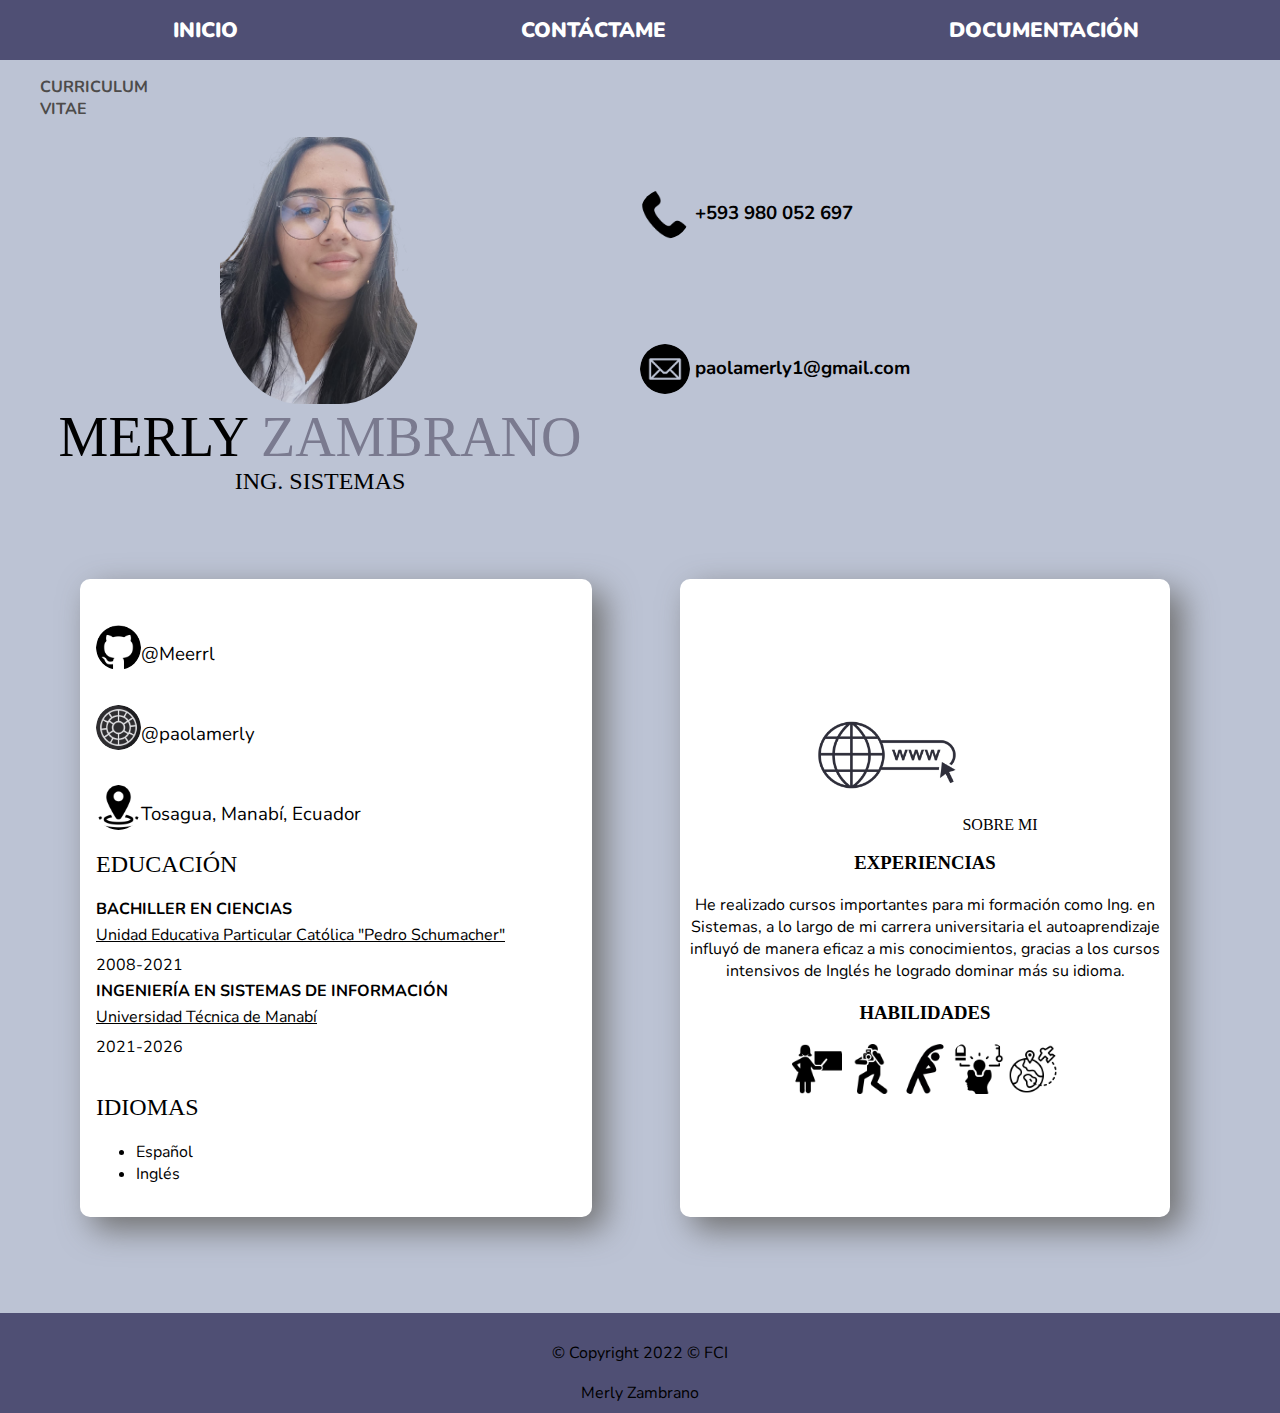
<file: index.html>
<!DOCTYPE html>
<html lang="en">

<head>
    <meta charset="UTF-8">
    <meta http-equiv="X-UA-Compatible" content="IE=edge">
    <meta name="viewport" content="width=device-width, initial-scale=1.0">
    <title>Curriculum</title>
    <link rel="preconnect" href="https://fonts.googleapis.com">
    <link rel="preconnect" href="https://fonts.gstatic.com" crossorigin>
    <link href="https://fonts.googleapis.com/css2?family=Nunito:wght@400;600&display=swap" rel="stylesheet">
    <link rel="stylesheet" href="./index.css">
</head>

<body>

    <nav>
        <ul>
            <li><a href="#home">INICIO</a></li>
            <li><a href="https://wa.me/593980052697" target="_blank">CONTÁCTAME</a></li>
            <li><a href="https://drive.google.com/drive/folders/1h70mrhnGF8H86JA7OGh3l3OTiNapyJFv?usp=sharing"
                    target="_blank">DOCUMENTACIÓN</a></li>
        </ul>
    </nav>

    <div id="home" class="box1">
        <ul>
            <li>CURRICULUM</li>
            <li>VITAE</li>
        </ul>
    </div>

    <div class="fondo2">
        <div class="foto1">
            <figure>
                <img src="imagenes/foto.png" alt="">
            </figure>
            <h1><span>MERLY</span> ZAMBRANO</h1>
            <h2>ING. SISTEMAS</h2>
        </div>
        <div class="foto2">
            <figure>
                <img src="imagenes/Mobile.png" alt="">
                <h3>+593 980 052 697</h3>
            </figure>

            <figure>
                <img src="imagenes/gmail.png" alt="">
                <h3>paolamerly1@gmail.com</h3>
            </figure>
        </div>
    </div>

    <div class="fondo">

        <div class="box3">
            <figure>
                <img src="imagenes/git.png" alt="">
                <h3><a href="https://github.com/Meerrl" target="_blank">@Meerrl</a></h3>
            </figure>

            <figure>
                <img src="imagenes/vsco.png" alt="">
                <h3><a href="https://vsco.co/paolamerly/gallery" target="_blank">@paolamerly</a></h3>
            </figure>

            <figure>
                <img src="imagenes/ubipng.png" alt="">
                <h3><a href="https://www.google.com/maps/place/Tosagua/@-0.782923,-80.2356434,14z/data=!3m1!4b1!4m5!3m4!1s0x902ba4562f610f71:0x6050b7d1542e99e4!8m2!3d-0.7842208!4d-80.2343302"
                        target="_blank">Tosagua, Manabí, Ecuador</a></h3>
            </figure>

            <h2>EDUCACIÓN</h2>
            <dl>

                <dt><b>BACHILLER EN CIENCIAS</b></dt>
                <dd><a href="https://www.facebook.com/profile.php?id=100057500797416" target="_blank"><ins>Unidad
                            Educativa Particular Católica "Pedro Schumacher"</ins></a></dd>
                <dd>2008-2021</dd>
                <dt><b>INGENIERÍA EN SISTEMAS DE INFORMACIÓN</b></dt>
                <dd><a href="https://www.utm.edu.ec/" target="_blank"> <ins>Universidad Técnica de Manabí</ins></a></dd>
                <dd>2021-2026</dd>
            </dl>

            <h2>IDIOMAS</h2>
            <ul>
                <li>Español</li>
                <li>Inglés</li>
            </ul>
        </div>

        <div class="box4">
            <div class="sobre">
                <figure>
                    <img src="imagenes/sobre.png" alt=""><a href="sobre-mi.html">SOBRE MI</a>
                </figure>
            </div>
            <h3>EXPERIENCIAS</h3>
            <p>He realizado cursos importantes para mi formación como Ing. en Sistemas, a lo largo de mi carrera
                universitaria el autoaprendizaje influyó de manera eficaz a mis conocimientos, gracias a los cursos
                intensivos de Inglés he logrado dominar más su idioma.
            </p>
            <h3>HABILIDADES</h3>
            <figure>
                <img src="imagenes/enseñar.png" alt="">
                <img src="imagenes/fotografia.png" alt="">
                <img src="imagenes/gym.png" alt="">
                <img src="imagenes/inteligencia.png" alt="">
                <img src="imagenes/viajar.png" alt="">
            </figure>
        </div>
    </div>
    <div>
        <footer class="footer">
            <dl class="footer__p">
                <dt>&copy; Copyright 2022 &copy; <a href="https://utm.edu.ec/fci/">FCI</a></dt>
                <dd>Merly Zambrano</dd>
            </dl>
        </footer>
    </div>
</body>

</html>
</file>
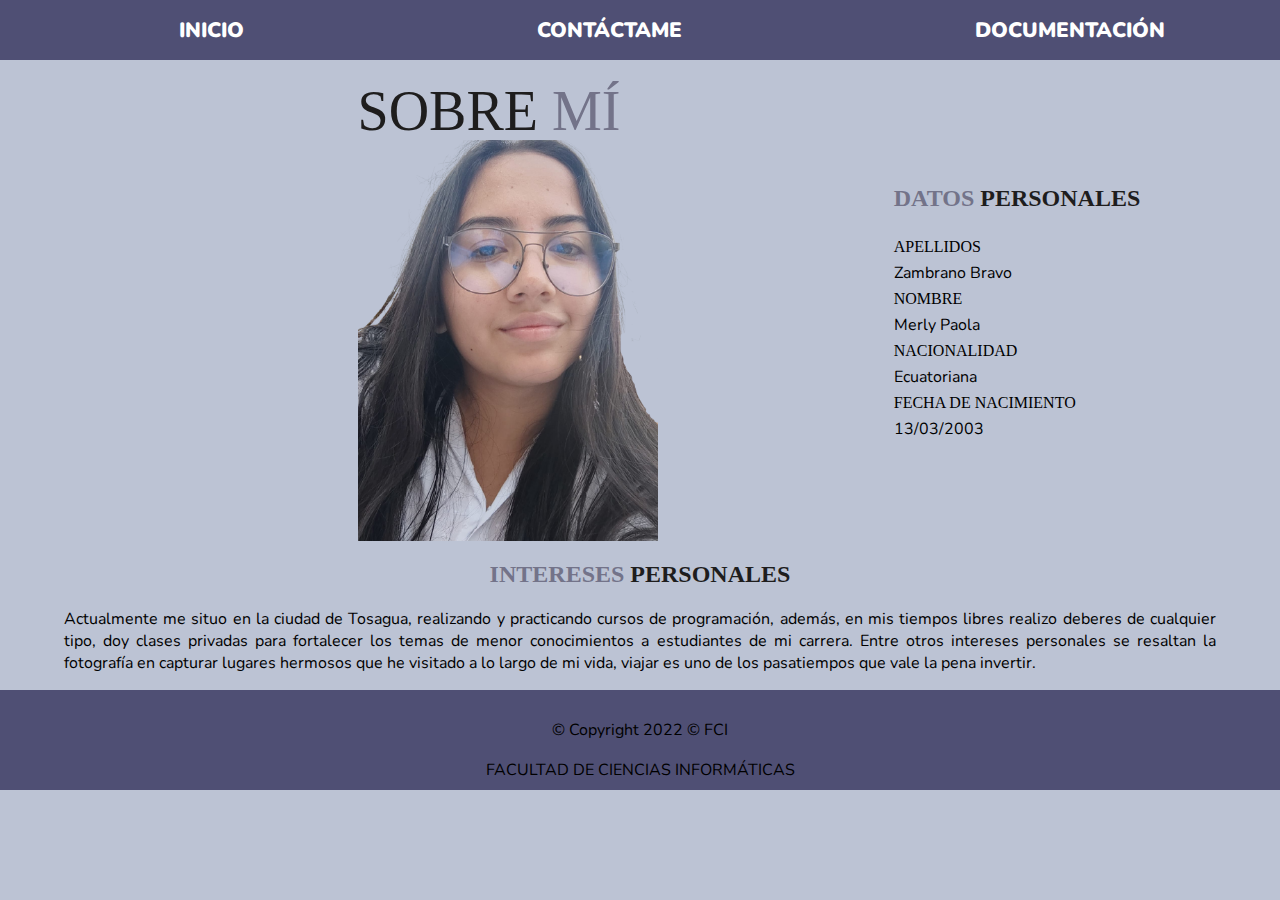
<file: sobre-mi.html>
<!DOCTYPE html>
<html lang="en">

<head>
    <meta charset="UTF-8">
    <meta http-equiv="X-UA-Compatible" content="IE=edge">
    <meta name="viewport" content="width=device-width, initial-scale=1.0">
    <title>Curriculum</title>
    <link rel="preconnect" href="https://fonts.googleapis.com">
    <link rel="preconnect" href="https://fonts.gstatic.com" crossorigin>
    <link href="https://fonts.googleapis.com/css2?family=Nunito:wght@400;600&display=swap" rel="stylesheet">
    <link rel="stylesheet" href="./sobre-mi.css">
</head>
</head>

<body>
    <nav>
        <ul>
            <li><a href="./index.html">INICIO</a></li>
            <li><a href="https://wa.me/593980052697" target="_blank">CONTÁCTAME</a></li>
            <li><a href="https://drive.google.com/drive/folders/1h70mrhnGF8H86JA7OGh3l3OTiNapyJFv?usp=sharing"
                    target="_blank">DOCUMENTACIÓN</a></li>
        </ul>
    </nav>

    <div class="fondo">
        <div class="foto">
            <h1><span>SOBRE</span> MÍ</h1>
            <figure>
                <img src="imagenes/foto.png" alt="">
            </figure>
        </div>
        <div class="Datos">
            <dl>
                <h2><span>DATOS</span> PERSONALES</h2>
                <dt>APELLIDOS</dt>
                <dd>Zambrano Bravo</dd>
                <dt>NOMBRE</dt>
                <dd>Merly Paola</dd>
                <dt>NACIONALIDAD</dt>
                <dd>Ecuatoriana</dd>
                <dt>FECHA DE NACIMIENTO</dt>
                <dd>13/03/2003</dd>
            </dl>
        </div>
    </div>

    <div class="fondo2">
        <h2><span>INTERESES</span> PERSONALES</h2>
        <p> Actualmente me situo en la ciudad de Tosagua, realizando y
            practicando cursos de programación, además, en mis tiempos
            libres realizo deberes de cualquier tipo, doy clases privadas
            para fortalecer los temas de menor conocimientos a estudiantes
            de mi carrera. Entre otros intereses personales se resaltan la
            fotografía en capturar lugares hermosos que he visitado a lo
            largo de mi vida, viajar es uno de los pasatiempos que vale la
            pena invertir.
        </p>
    </div>

    <footer class="footer">
        <dl class="footer__p">
            <dt>&copy; Copyright 2022 &copy; <a href="https://utm.edu.ec/fci/">FCI</a></dt>
            <dd>FACULTAD DE CIENCIAS INFORMÁTICAS</dd>
        </dl>
    </footer>
    </div>
</body>

</html>
</file>
<file: index.css>
img {
    width: 100%;
}

html,
body {
    max-width: 100vw;
    margin: 0;
    padding: 0;
    background-color: rgb(188, 195, 212);
    font-family: 'Nunito', sans-serif;
}

nav {
    background-color: rgb(79, 79, 116);
    color: white;
    margin: 0;
    padding: 16px;
}

nav li a {
    color: white;
}

nav ul {
    display: flex;
    text-align: center;
    text-decoration-color: black;
    margin-top: 0;
    margin-bottom: 0;
    margin: 0;
    padding: 0;
}

nav li {
    list-style: none;
    padding-left: 32px;
    margin: auto;
    max-width: 400px;
    font-size: 1.3rem;
    font-weight: 900;
    font-style: normal;
    text-decoration-line: none;

}

nav a {
    text-decoration-line: none;
    color: black;
}

.box1 {
    text-align: left;
    color: rgb(77, 75, 74);
    font-size: 100;
    font-weight: 700;
}

.box1 li {
    list-style: none;
    font-size: medium;
}

.foto1 figure {
    width: 100%;
    padding: 0;
    margin: 0;
    display: flex;
    flex-direction: column;
    align-items: center;
    justify-content: center;
    padding-top: 1px;
    padding-bottom: 2px;
}

.foto1 img {
    width: 200px;
    border-radius: 40%;
}

.foto1 h1 {
    margin-top: 16px;
    margin-bottom: 4px;
    line-height: 30px;
    text-align: center;
    font-family: "Critter", fantasy, ui-rounded;
    font-size: 3.5rem;
    font-weight: 500;
    color: rgb(122, 122, 143);
}

.foto1 span {
    color: rgb(0, 0, 0);
}

.foto1 h2 {
    margin-top: 16px;
    margin-bottom: 4px;
    text-align: center;
    font-family: "Times New Roman", serif;
    font-size: 900;
    font-weight: 400;
}

.foto2 figure {
    width: 100%;
    padding: 0;
    margin: 0;
    text-align: center;
    line-height: 145px;
    position: relative;
    display: flex;
    align-items: center;
}

.foto img,
.foto h3 {
    margin: 0;
    padding: 0;
}

.foto2 img {
    width: 50px;
    height: 50px;
    border-radius: 50%;

}

.foto2 h3 {
    margin: 5px;

}

.fondo2 {
    max-width: 100vw;
    margin: 0;
    padding: 0;
    display: grid;
    grid-template-columns: repeat(2, 1fr);
    place-content: center;
}

.fondo {
    max-width: 100vw;
    margin: 0;
    border-radius: 10px;
    color: black;
    padding: 0;
    display: grid;
    grid-template-columns: repeat(2, 1fr);
    padding-left: 80px;
    padding-top: 80px;
    padding-bottom: 80px;
}

.box3 {
    width: 80%;
    margin: 0;
    border-radius: 10px;
    background-color: rgb(255, 255, 255);
    color: black;
    max-width: 500px;
    padding: 16px;
    box-shadow: 12px 12px 32px rgb(112, 112, 112);
    display: flex;
    flex-direction: column;
    align-items: flex-start;
    justify-content: center;

}

.box3 img {
    width: 45px;
    border-radius: 50%;
    margin-bottom: 5px;
}

.box3 figure {
    padding: 0;
    display: flex;
    width: 100%;
    margin: 0;
    margin-top: 20px;
    text-align: left;
    padding-top: 10px;

}

.box3 a {
    line-height: 10px;
    list-style: none;
    text-decoration-line: none;
    color: black;
}

.box3 h3 {
    margin-top: 16px;
    margin-bottom: 4px;
    text-align: left;
    font-family: 'Nunito', sans-serif;
    font-size: 900;
    font-weight: 400;
}

.box3 h2 {
    margin-top: 16px;
    margin-bottom: 4px;
    text-align: left;
    font-family: "Critter", fantasy;
    font-size: 900;
    font-weight: 500;
}

.box3 dt,
.box3 dd,
.box3 p {
    text-align: justify;
    margin: 0;
    padding: 0;
}

.box3 dd {
    line-height: 30px;
}

.box4 {
    width: 80%;
    border-radius: 10px;
    text-align: center;
    display: flex;
    flex-direction: column;
    justify-content: center;
    align-items: center;
    background-color: rgb(255, 255, 255);
    color: black;
    max-width: 500px;
    padding: 5px;
    box-shadow: 12px 12px 32px rgb(112, 112, 112);
}

.box4 img {
    width: 50px;
    border-radius: 20%;
}

.box4 h3 {
    margin-top: 16px;
    margin-bottom: 4px;
    text-align: center;
    font-family: "Critter", fantasy;
    font-size: 900;
    font-weight: 700;
}

.box4 p {
    margin-top: 16px;
    margin-bottom: 4px;
    text-align: center;
    font-family: 'Nunito', sans-serif;
    font-size: 900;
    font-weight: 400;
}

.sobre a {
    text-align: left;
    font-family: "Critter", fantasy;
    text-decoration-line: none;
    color: black;
}

.sobre img {
    width: 150px;
    border-radius: 50%;
    margin: 0;
    padding: 0;
}

.sobre figure {
    margin: 0;
    padding: 0;
}

footer {
    position: relative;
    bottom: 0;
    max-width: 100vw;
    height: 100px;
    background-color: rgb(79, 79, 116);
}

.footer dt, .footer dd{
    text-align: center;
    font-size: 900;
    font-weight: 400;
    margin:0;
    padding: 0;
    
}

.footer dt{
    line-height: 80px;
    
}

.footer dd{
    line-height: 0;
}

.footer a{
    color: black;
    text-decoration-line: none;
}
</file>
<file: sobre-mi.css>
img {
    width: 80%;
}

html,
body {
    max-width: 100vw;
    overflow-x: hidden;
    margin: 0;
    padding: 0;
    background-color: rgb(188, 195, 212);
    font-family: 'Nunito', sans-serif;
}

nav {
    width: 100%;
    background-color: rgb(79, 79, 116);
    color: white;
    margin: 0;
    padding: 16px;
}

nav li a {
    color: white;
}

nav ul {
    display: flex;
    text-align: center;
    text-decoration-color: black;
    margin-top: 0px;
    margin-bottom: 0px;
    margin: 0px;
    padding: 0px;
}

nav li {
    list-style: none;
    padding-left: 32px;
    margin: auto;
    max-width: 400px;
    font-size: 1.3rem;
    font-weight: 900;
    font-style: normal;
    text-decoration-line: none;

}

nav a {
    text-decoration-line: none;
    color: black;
}

.foto figure{
    width: 100%;
    display: grid;
    margin: 0;
    padding: 0;
    padding-top: 10px;
}

.foto img{
    width: 300px;

}

.fondo {
    max-width: 100vw;
    margin: 0px;
    border-radius: 10px;
    color: black;
    padding: 0px;
    padding-left: 250px;
    padding-top: 20px;
    display: grid;
    grid-template-columns: repeat(2, 1fr);
    place-content: center;
    place-items: center;
}

.foto span {
    color: rgb(30, 29, 29);
}

.Datos dt, .Datos dd {
    margin: 0;
    padding: 0;
}

.Datos h2{
    font-family: "Critter", fantasy, ui-rounded;
    color: rgb(30, 29, 29);
}

.Datos span{
    color: rgb(115, 115, 137);
}


.Datos dt{
    font-family: "Time New Roman", serif, ui-rounded;
    line-height: 30px;
}

.Datos{
    width: 50%;
    margin: 0px;
    padding: 0px;
    padding-right: 0px;
}

.fondo2 {
    width: 90%;
    margin: 0;
    padding: 0;
    color: black;
    display: flex;
    flex-direction: column;
    align-items: center;
    margin:auto;
}

.fondo2 p{
    margin: 0;
    padding: 0;
    text-align: justify;
}

.fondo2 h2{
    font-family: "Critter", fantasy, ui-rounded;
    color: rgb(30, 29, 29);
}

.fondo2 span{
    color: rgb(115, 115, 137);
}

.foto h1 {
    margin-top: 16px;
    margin-bottom: 4px;
    line-height: 30px;
    text-align: left;
    font-family: "Critter", fantasy, ui-rounded;
    font-size: 3.5rem;
    font-weight: 500;
    color: rgb(115, 115, 137);
}

footer {
    position: relative;
    bottom: 0;
    max-width: 100vw;
    height: 100px;
    background-color: rgb(79, 79, 116);
}

.footer dt, .footer dd{
    text-align: center;
    font-size: 900;
    font-weight: 400;
    margin:0;
    padding: 0;
    
}

.footer dt{
    line-height: 80px;
    
}

.footer dd{
    line-height: 0;
}

.footer a{
    color: black;
    text-decoration-line: none;
}
</file>
